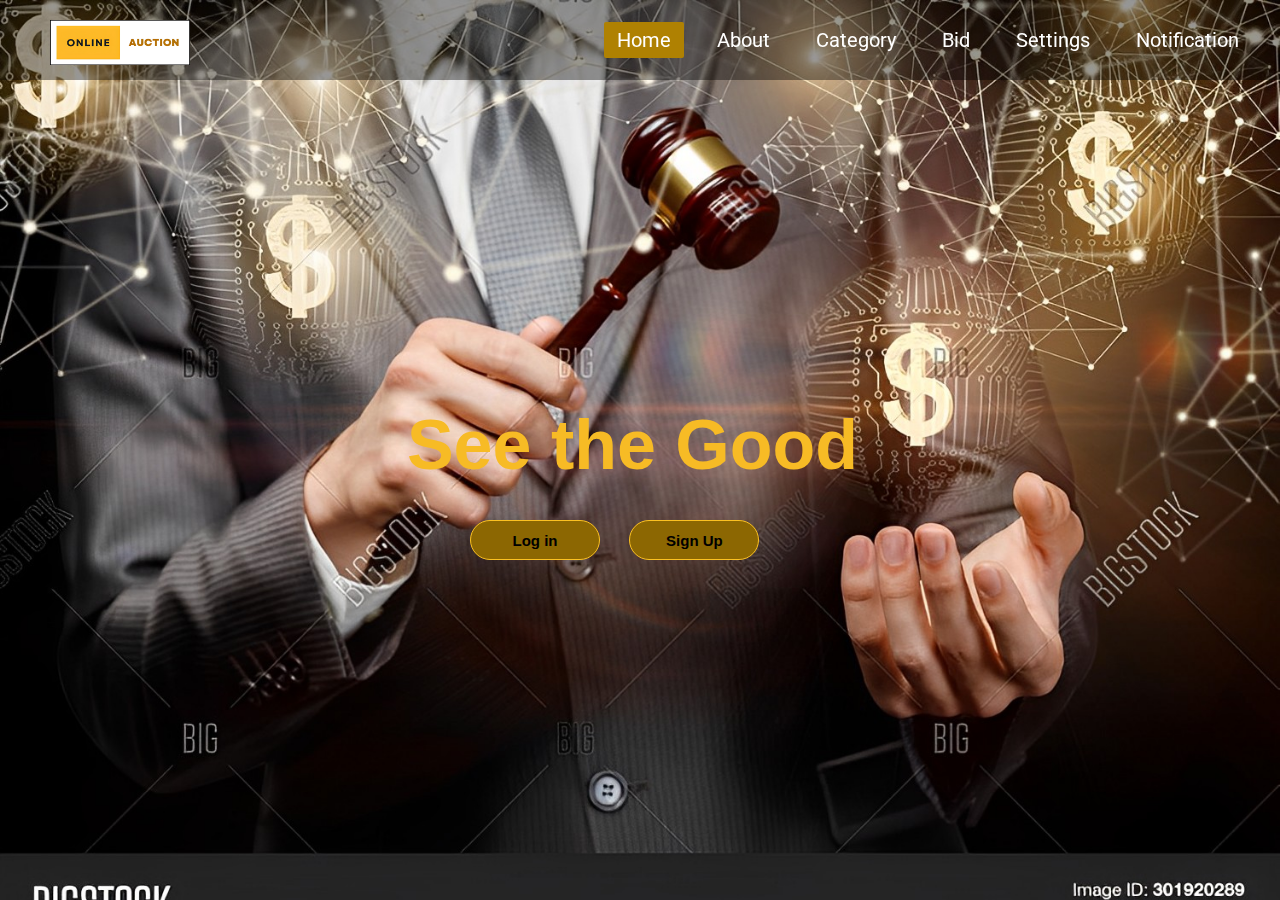
<file: Hompage/index.html>
<!DOCTYPE html>
<html lang="en">
<head>
	<meta charset="UTF-8">
	<title>Onlone Auction</title>
	<link rel="stylesheet" href="style.css">
</head>
<body>
	<div class="wrapper">
			<nav class="navbar">
				<img class="logo" src="logo (2).png">
				<ul>
					<li><a class="active" href="#">Home</a></li>
					<li><a href="#">About</a></li>
					<li><a href="#">Category</a></li>
					<li><a href="#">Bid</a></li>
					<li><a href="#">Settings</a></li>
					<li><a href="#">Notification</a></li>
				</ul>
			</nav>
			<div class="center">
			<h1></h1>
			<h2>See the Good</h2>
			<div class="buttons">
			<button>Log in</button>
			<button class="btn2">Sign Up</button>
		</div>
		</div>
</body>
</html>
</file>
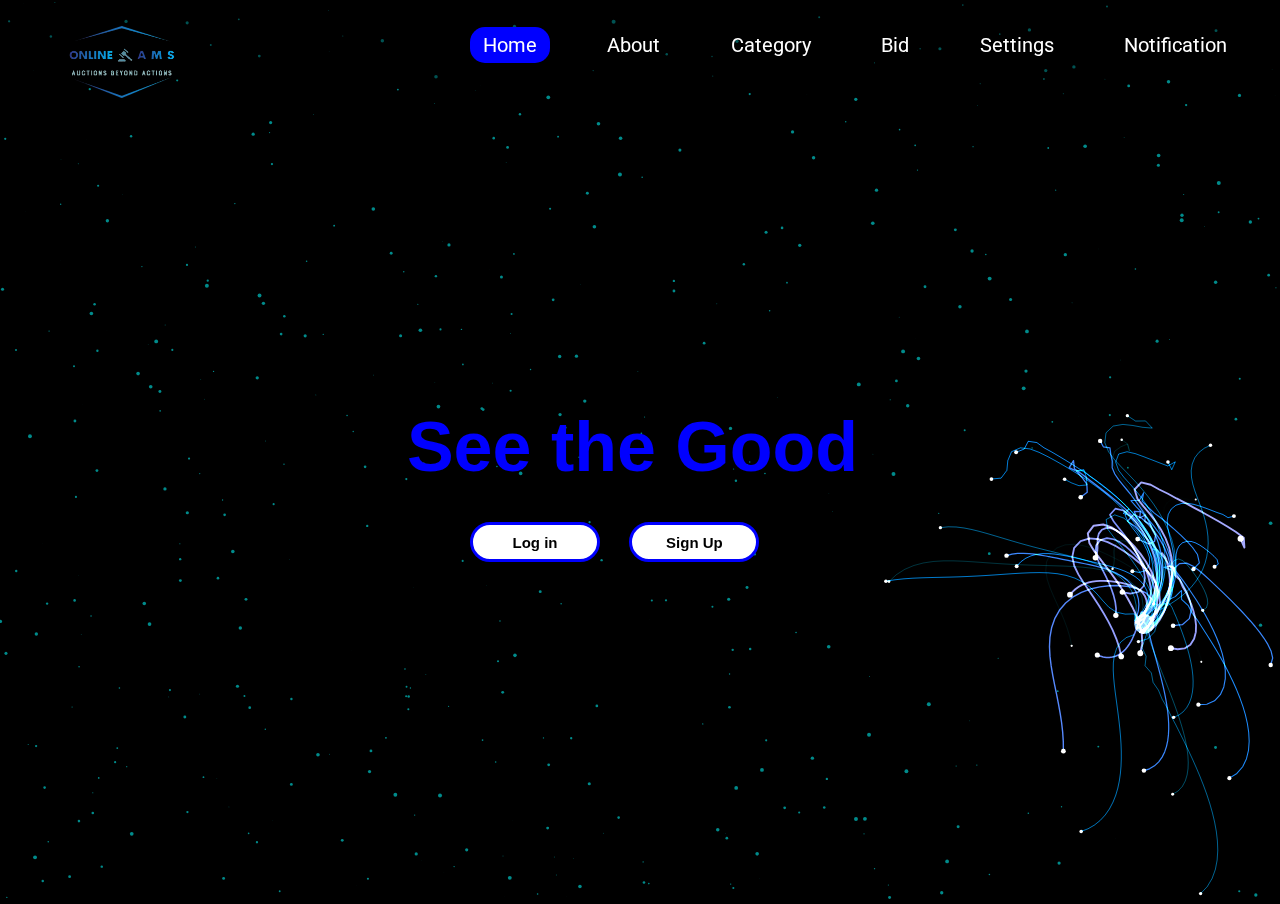
<file: Auction Management System-20221117T062422Z-001/Auction Management System/index.html>
<!DOCTYPE html>
<html lang="en">
<head>
	<meta charset="UTF-8">
	<title>Online Auction</title>
    <link  href='https://unpkg.com/boxicons@2.0.7/css/boxicons.min.css' rel='stylesheet'>
	<link rel="stylesheet" href="style.css">
</head>
<body>
	<div class="wrapper">
			<nav class="navbar">
				<img class="logo" src="Logo.png">
				<ul>
					<li><a class="active" href="#">Home</a></li>
					<li><a href="#">About</a></li>
					<li><a href="#">Category</a></li>
					<li><a href="#">Bid</a></li>
					<li><a href="#">Settings</a></li>
					<li><a href="#">Notification</a></li>
				</ul>
			</nav>
			<div class="center">
			<h1></h1>
			<h2>See the Good</h2>
			<div class="buttons">
			<button>Log in</button>
			<button class="btn2">Sign Up</button>
		</div>
		</div>
    </div>
    <canvas id="canvas"></canvas>
    <script src="script.js"></script>
</body>
</html>
</file>
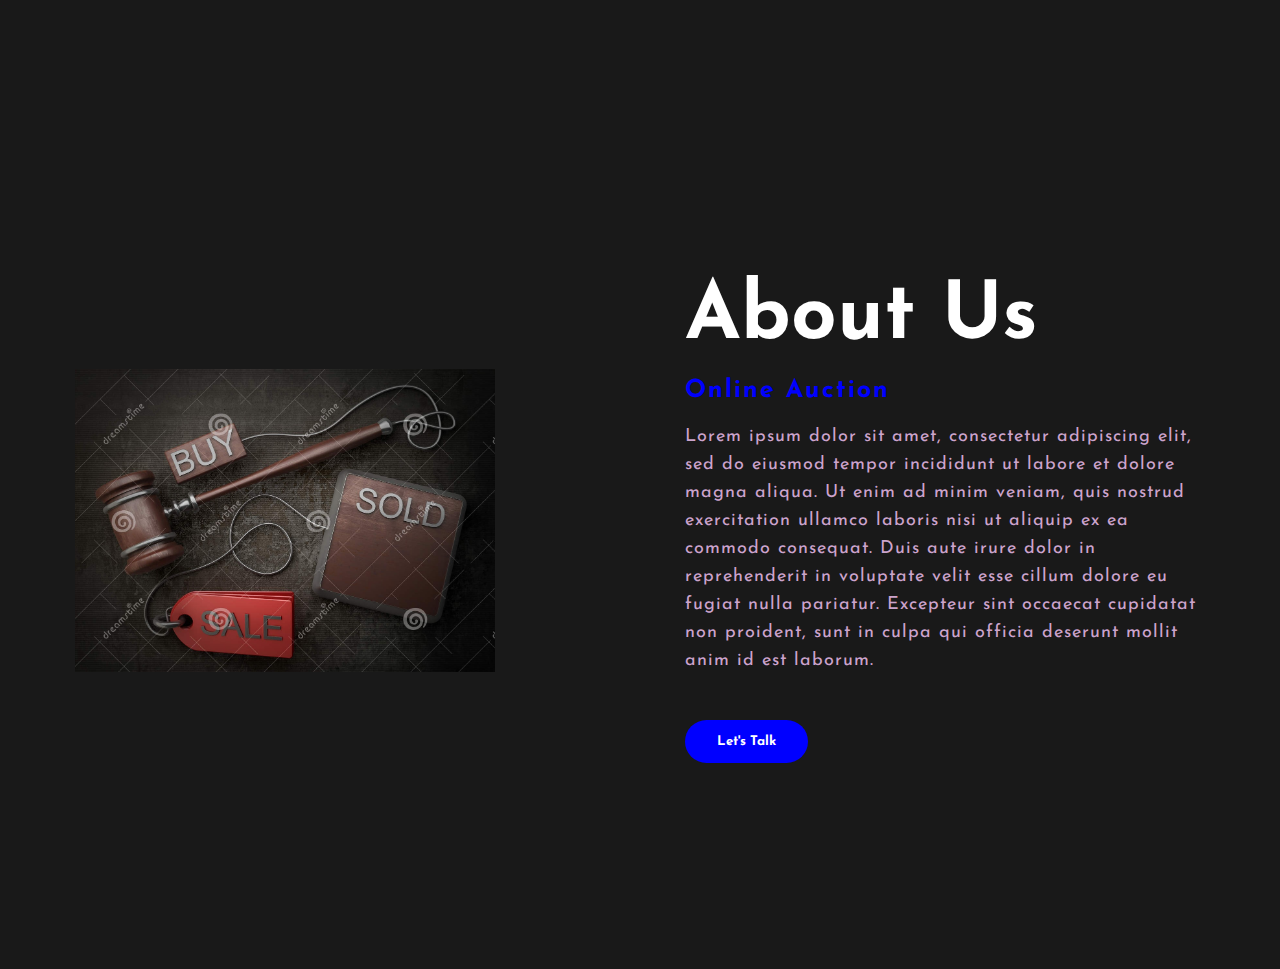
<file: About Page/about.html>
<!DOCTYPE html>
<html lang="en">
<head>
    <meta charset="UTF-8">
    <meta http-equiv="X-UA-Compatible" content="IE=edge">
    <meta name="viewport" content="width=device-width, initial-scale=1.0">
    <link rel="stylesheet" href="about.css">
    <link rel="preconnect" href="https://fonts.googleapis.com">
    <link rel="preconnect" href="https://fonts.gstatic.com" crossorigin>
    <link href="https://fonts.googleapis.com/css2?family=Josefin+Sans:ital,wght@0,100;0,200;0,300;0,400;0,500;0,600;0,700;1,100;1,200;1,300;1,400;1,500;1,600;1,700&display=swap" rel="stylesheet" >
    <title>About Page</title>
</head>
<body>
    <section class="about">
        <div class="main">
            <img src="asih.jpg" alt="">
            <div class="about-text">
                <h1>About Us</h1>
                <h5>Online Auction</h5>
                <p>Lorem ipsum dolor sit amet, consectetur adipiscing elit, sed do eiusmod tempor incididunt ut labore et dolore magna aliqua. Ut enim ad minim veniam, quis nostrud exercitation ullamco laboris nisi ut aliquip ex ea commodo consequat. Duis aute irure dolor in reprehenderit in voluptate velit esse cillum dolore eu fugiat nulla pariatur. Excepteur sint occaecat cupidatat non proident, sunt in culpa qui officia deserunt mollit anim id est laborum.</p>
            <button type="button">Let's Talk</button>
            </div>
        </div>
    </section>
</body>
</html>
</file>
<file: Hompage/style.css>
@import url('https://fonts.googleapis.com/css?family=Roboto:700&display=swap');
*{
	padding: 0;
	margin: 0;
}
.wrapper{
	background: url(back.jpg) no-repeat;
	background-size: cover;
	height: 100vh;
}
.navbar{
	position: fixed;
	height: 80px;
	width: 100%;
	top: 0;
	left: 0;
	background: rgba(0,0,0,0.4);
}
.navbar .logo{
	width: 140px;
	height: auto;
	padding: 20px 50px;
}
.navbar ul{
	float: right;
	margin-right: 20px;
}
.navbar ul li{
	list-style: none;
	margin: 0 8px;
	display: inline-block;
	line-height: 80px;
}
.navbar ul li a{
	font-size: 20px;
	font-family: 'Roboto', sans-serif;
	color: white;
	padding: 6px 13px;
	text-decoration: none;
	transition: .4s;
}
.navbar ul li a.active,
.navbar ul li a:hover{
	background: #af8102;
	border-radius: 2px;
}
.wrapper .center{
	position: absolute;
	left: 50%;
	top: 55%;
	transform: translate(-50%, -50%);
	font-family: sans-serif;
	user-select: none;
}
.center h1{
	color: white;
	font-size: 70px;
	width: 900px;
	font-weight: bold;
	text-align: center;
}
.center h2{
	color: #f7bb25;
	font-size: 70px;
	font-weight: bold;
	margin-top: 10px;
	width: 885px;
	text-align: center;
}
.center .buttons{
	margin: 35px 280px;
}
.buttons button{
	height: 40px;
	width: 130px;
	font-size: 15px;
	font-weight: 550;
	color: black;
	background: #8c6702;
	outline: none;
	cursor: pointer;
	border: 1px solid #fbc122;
	border-radius: 25px;
	transition: .4s;
	align-content: center;
}
.buttons .btn2{
	margin-left: 25px;
}
.buttons button:hover{
	background: #d29b03;
}
</file>
<file: Auction Management System-20221117T062422Z-001/Auction Management System/style.css>
@import url('https://fonts.googleapis.com/css?family=Roboto:700&display=swap');
*{
	padding: 0;
	margin: 0;
}

.navbar{
	position: fixed;
	height: 80px;
	width: 100%;
	top: 0;
	left: 0;
	background: rgba(0,0,0,0.4);
}
.navbar .logo{
	width: 140px;
	height: auto;
	padding: 20px 50px;
}
.navbar ul{
	float: right;
	margin-right: 20px;
}
.navbar ul li{
	list-style: none;
	margin: 5px 20px;
	display: inline-block;
	line-height: 80px;
}
.navbar ul li a{
	font-size: 20px;
	font-family: 'Roboto', sans-serif;
	color: white;
	padding: 6px 13px;
	text-decoration: none;
	transition: .4s;
}
.navbar ul li a.active,
.navbar ul li a:hover{
	background: blue;
	border-radius: 15px;
}
.wrapper .center{
	position: absolute;
	left: 50%;
	top: 55%;
	transform: translate(-50%, -50%);
	font-family: sans-serif;
	user-select: none;
}
.center h1{
	color: white;
	font-size: 70px;
	width: 900px;
	font-weight: bold;
	text-align: center;
}
.center h2{
	color: blue;
    font-family: sans-serif;
	font-size: 70px;
	font-weight: bold;
	margin-top: 10px;
	width: 885px;
	text-align: center;
}
.center .buttons{
	margin: 35px 280px;
}
.buttons button{
	height: 40px;
	width: 130px;
	font-size: 15px;
	font-weight: 550;
	color: black;
	background: white;
	outline: none;
	cursor: pointer;
	border: 3px solid blue;
	border-radius: 25px;
	transition: .4s;
	align-content: center;
}
.buttons .btn2{
	margin-left: 25px;
}
.buttons button:hover{
	background: rgb(40, 93, 206);
}






body, html {
    margin: 0px;
    padding: 0px;
    position: fixed;
    background: black;
    font-family: sans-serif;
}
</file>
<file: About Page/about.css>
*{
    padding: 0;
    margin: 0;
    font-family: 'Josefin Sans', sans-serif;
    box-sizing: border-box;
}

.about{
    width: 100%;
    padding: 78px 0px;
    background-color: #191919; 
    height: 969px;
}

.about img{
    height: auto;
    width: 420px;
    margin-right: 190px;
    margin-top: 200px;
}

.about-text{
    width: 550px;
    margin-top: 200px;
}

.main{
    width: 1130px;
    max-width: 95%;
    margin: 0 auto;
    display: flex;
    align-items: center;
    justify-content: space-around;
}

.about-text h1{
    color: white;
    font-size: 80px;
    text-transform: capitalize;
    margin-bottom: 20px;
}

.about-text h5{
    color: blue;
    font-size: 25px;
    text-transform: capitalize;
    margin-bottom: 20px;
    letter-spacing: 2px;
}

.about-text p{
    color: #fcfc;
    letter-spacing: 1px;
    line-height: 28px;
    font-size: 18px;
    margin-bottom: 45px;
}
button{
    background: blue;
    color: white;
    text-decoration: none;
    border: 2px solid transparent;
    font-weight: bold;
    padding: 13px 30px;
    border-radius: 30px;
    transition: .4;
}

button:hover{
    background: transparent;
    border: 2px solid blue;
    cursor: pointer;
}
</file>
